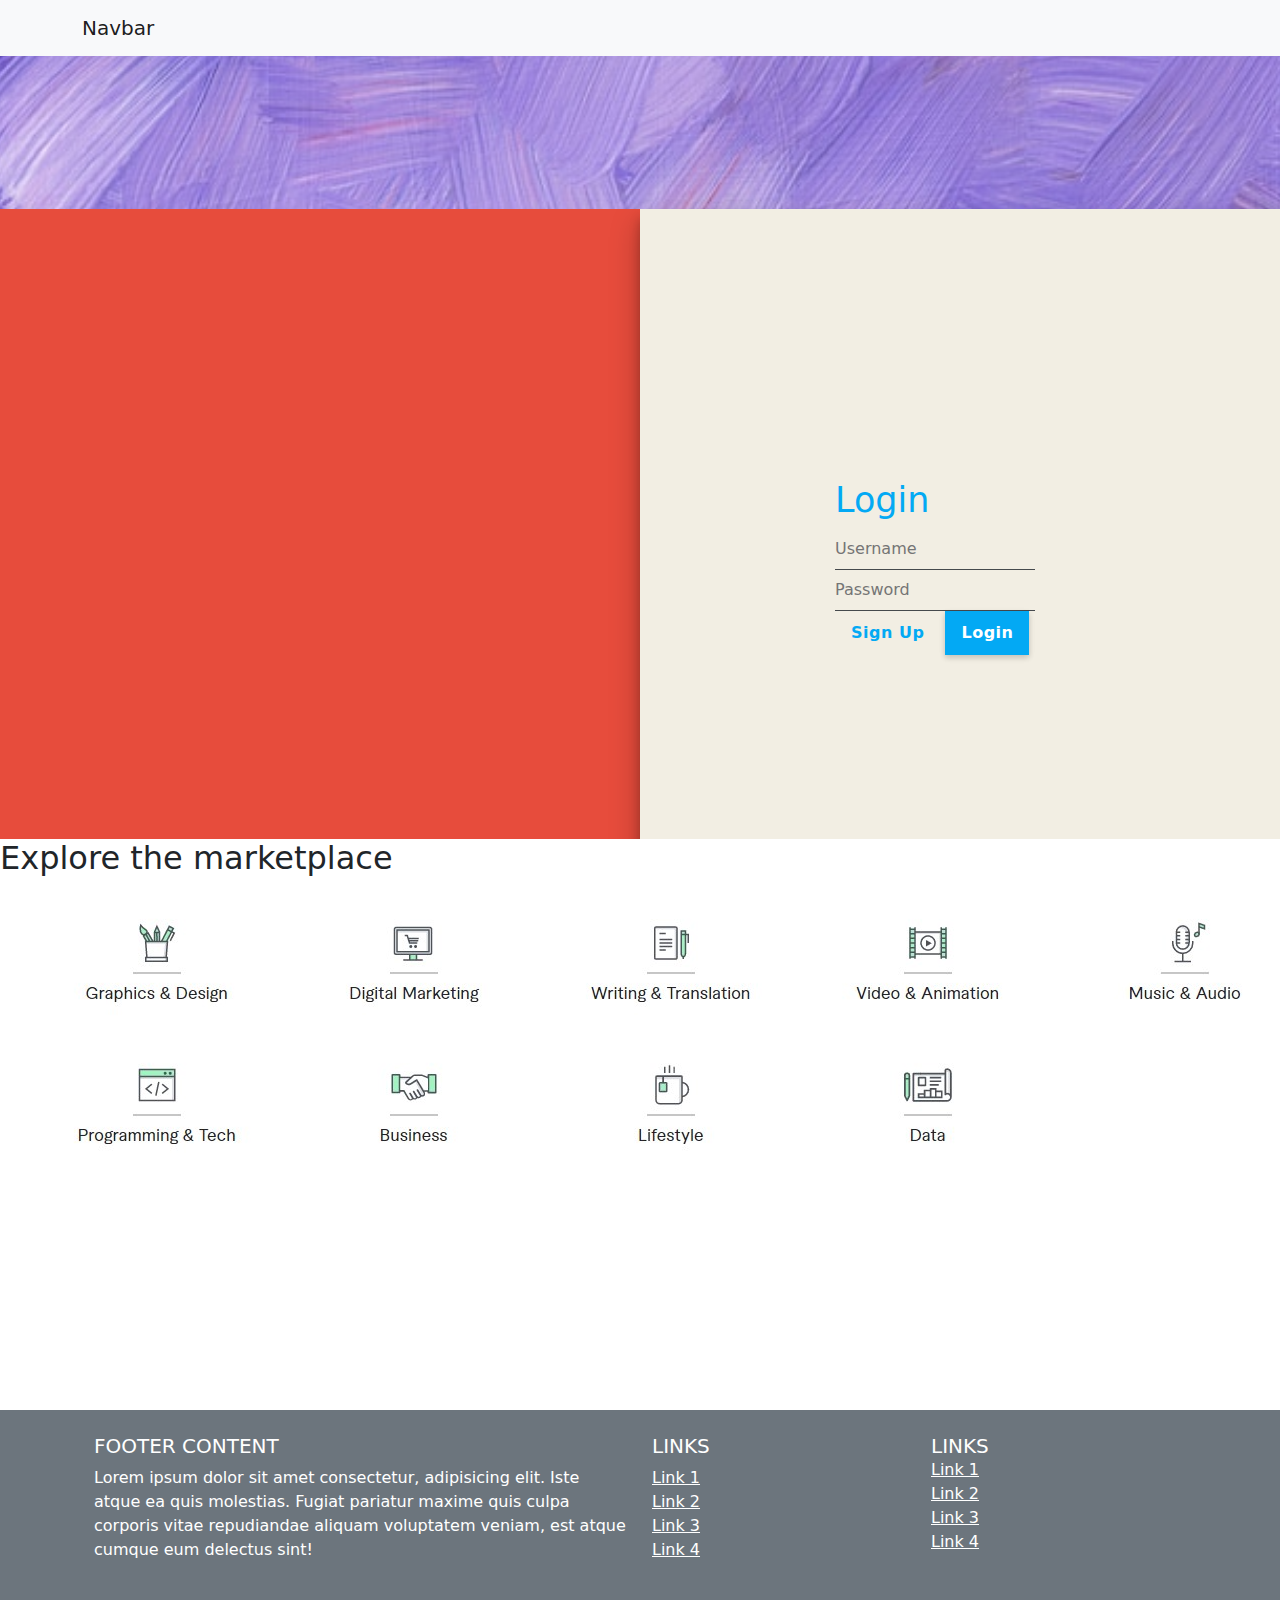
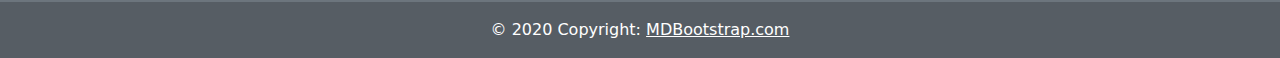
<file: institute_visit.html>
<!DOCTYPE html>
<html lang="en">

<head>
    <meta charset="UTF-8">
    <title>institute_visit</title>
    <script src="https://code.jquery.com/jquery-3.6.0.min.js"></script>

    <script src="test.js"></script>
    <link rel="stylesheet" href="institute_visit.css">
    <link rel="stylesheet" href="bootstrap.css">

</head>

<body>

    <nav class="navbar navbar-expand-lg navbar-light bg-light">
        <div class="container">
            <a class="navbar-brand" href="#">Navbar</a>
        </div>
    </nav>

    <div class="home-img"></div>


    <div id="back">
        <div class="backRight"></div>
        <div class="backLeft"></div>
    </div>

    <div id="slideBox">
        <div class="topLayer">
            <div class="left">
                <div class="content">
                    <h2>Sign Up</h2>
                    <form method="post" onsubmit="return false;">
                        <div class="form-group">
                            <input type="text" placeholder="Username" />
                            <input type="text" placeholder="Password" />
                        </div>
                        <div class="form-group"></div>
                        <div class="form-group"></div>
                        <div class="form-group"></div>
                    </form>
                    <button id="goLeft" class="off">Login</button>
                    <button>Sign up</button>
                </div>
            </div>
            <div class="right">
                <div class="content">
                    <h2>Login</h2>
                    <form method="post" onsubmit="return false;">
                        <div class="form-group">
                            <input type="text" placeholder="Username" />
                            <input type="text" placeholder="Password" />
                        </div>
                        <button id="goRight" class="off">Sign Up</button>
                        <button id="login" type="submit">Login</button>
                    </form>
                </div>
            </div>
        </div>
    </div>

    <div class="container1">
        <div>
            <h2 class="heading">Explore the marketplace</h2>
        </div>
        <div class="home-img1"></div>
    </div>

    <div class="home-img"></div>



    <section class="">
        <!-- Footer -->
        <footer class="bg-secondary text-white">
            <!-- Grid container -->
            <div class="container p-4">
                <!--Grid row-->
                <div class="row">
                    <!--Grid column-->
                    <div class="col-lg-6 col-md-12 mb-4 mb-md-0">
                        <h5 class="text-uppercase">Footer Content</h5>

                        <p>
                            Lorem ipsum dolor sit amet consectetur, adipisicing elit. Iste atque ea quis molestias. Fugiat pariatur maxime quis culpa corporis vitae repudiandae aliquam voluptatem veniam, est atque cumque eum delectus sint!
                        </p>
                    </div>
                    <!--Grid column-->

                    <!--Grid column-->
                    <div class="col-lg-3 col-md-6 mb-4 mb-md-0">
                        <h5 class="text-uppercase">Links</h5>

                        <ul class="list-unstyled mb-0">
                            <li>
                                <a href="#!" class="text-white">Link 1</a>
                            </li>
                            <li>
                                <a href="#!" class="text-white">Link 2</a>
                            </li>
                            <li>
                                <a href="#!" class="text-white">Link 3</a>
                            </li>
                            <li>
                                <a href="#!" class="text-white">Link 4</a>
                            </li>
                        </ul>
                    </div>
                    <!--Grid column-->

                    <!--Grid column-->
                    <div class="col-lg-3 col-md-6 mb-4 mb-md-0">
                        <h5 class="text-uppercase mb-0">Links</h5>

                        <ul class="list-unstyled">
                            <li>
                                <a href="#!" class="text-white">Link 1</a>
                            </li>
                            <li>
                                <a href="#!" class="text-white">Link 2</a>
                            </li>
                            <li>
                                <a href="#!" class="text-white">Link 3</a>
                            </li>
                            <li>
                                <a href="#!" class="text-white">Link 4</a>
                            </li>
                        </ul>
                    </div>
                    <!--Grid column-->
                </div>
                <!--Grid row-->
            </div>
            <!-- Grid container -->

            <!-- Copyright -->
            <div class="text-center p-3" style="background-color: rgba(0, 0, 0, 0.2);">
                © 2020 Copyright:
                <a class="text-white" href="https://mdbootstrap.com/">MDBootstrap.com</a>
            </div>
            <!-- Copyright -->
        </footer>
        <!-- Footer -->
    </section>

</body>

</html>
</file>
<file: institute_visit.css>
body {
    height: 100%;
    /* overflow: hidden; */
    width: 100% !important;
    box-sizing: border-box;
    font-family: 'Roboto', sans-serif;
    background: #f2eee3;
}

.backRight {
    position: absolute;
    right: 0;
    width: 50%;
    height: 100%;
    background: #f2eee3 url(https://forums.macrumors.com/attachments/monterey-mac-jpg.1788406/);
    background-size: cover;
    background-position: 50% 50%;
}

.backLeft {
    position: absolute;
    left: 0;
    width: 50%;
    height: 100%;
    background: #e74c3c url(https://external-content.duckduckgo.com/iu/?u=https%3A%2F%2F1.bp.blogspot.com%2F-gMX5fS_rUqg%2FXfLBGokAzAI%2FAAAAAAAAjEY%2Fqs-2a28y3g4ruhktycDX2ApIUhhh01WMgCLcBGAsYHQ%2Fs2560%2Fmacos-mojave-dusk-mode-stock-el-2560x1440.jpg&f=1&nofb=1);
    background-size: cover;
    background-position: 50% 50%;
}

#back {
    width: 100%;
    height: 100%;
    position: absolute;
    z-index: -999;
}

#slideBox {
    width: 50%;
    max-height: 100%;
    height: 100%;
    overflow: hidden;
    margin-left: 50%;
    position: absolute;
    box-shadow: 0 14px 28px rgba(0, 0, 0, 0.25), 0 10px 10px rgba(0, 0, 0, 0.22);
}

.topLayer {
    width: 200%;
    height: 100%;
    position: relative;
    left: 0;
    left: -100%;
}

.left {
    width: 50%;
    height: 100%;
    background: #2C3034;
    left: 0;
    position: absolute;
}

.right {
    width: 50%;
    height: 100%;
    background: #f2eee3;
    right: 0;
    position: absolute;
}

.content {
    width: 250px;
    margin: 0 auto;
    top: 30%;
    position: absolute;
    left: 50%;
    margin-left: -125px;
}

.content h2 {
    color: #03A9F4;
    font-weight: 300;
    font-size: 35px;
}

button {
    background: #03A9F4;
    padding: 10px 16px;
    width: auto;
    font-weight: 600;
    text-transform: uppercase;
    font-size: 14px;
    color: #fff;
    line-height: 16px;
    letter-spacing: 0.5px;
    border-radius: 2px;
    box-shadow: 0 2px 6px rgba(0, 0, 0, 0.1), 0 3px 6px rgba(0, 0, 0, 0.1);
    border: 0;
    outline: 0;
    margin: 15px 15px 15px 0;
    transition: all 0.25s;
}

button:hover {
    background: #0288D1;
    box-shadow: 0 4px 7px rgba(0, 0, 0, 0.1), 0 3px 6px rgba(0, 0, 0, 0.1);
}

.off {
    background: none;
    color: #03A9F4;
    box-shadow: none;
}

.right .off:hover {
    background: #eee;
    color: #03A9F4;
    box-shadow: none;
}

.left .off:hover {
    box-shadow: none;
    color: #03A9F4;
    background: #363A3D;
}

input {
    background: transparent;
    border: 0;
    outline: 0;
    border-bottom: 1px solid #45494C;
    font-size: 14px;
    color: #959595;
    padding: 8px 0;
    margin-top: 20px;
}

.container1 {
    position: relative;
    margin-top: 630px;
    background: #fff;
}

.heading {
    margin-top: 30px;
}

.home-img {
    background: url("img/institute_visit_bgm2.jpg") no-repeat;
    min-height: 17vh;
    background-position: center;
    background-size: cover;
    background-attachment: fixed;
}

.home-img1 {
    background: url("img/institut2div.jpg") no-repeat;
    min-height: 40vh;
    margin: 10px;
}

@media (max-width: 800px) {
    .heading {
        margin: 10px 0 0 20px;
        font-size: 2rem;
    }
    .home-img1 {
        background: url("img/institutediv2-2.jpg") no-repeat;
        min-height: 60vh;
        margin: 20px 0 0 10px;
    }
}
</file>
